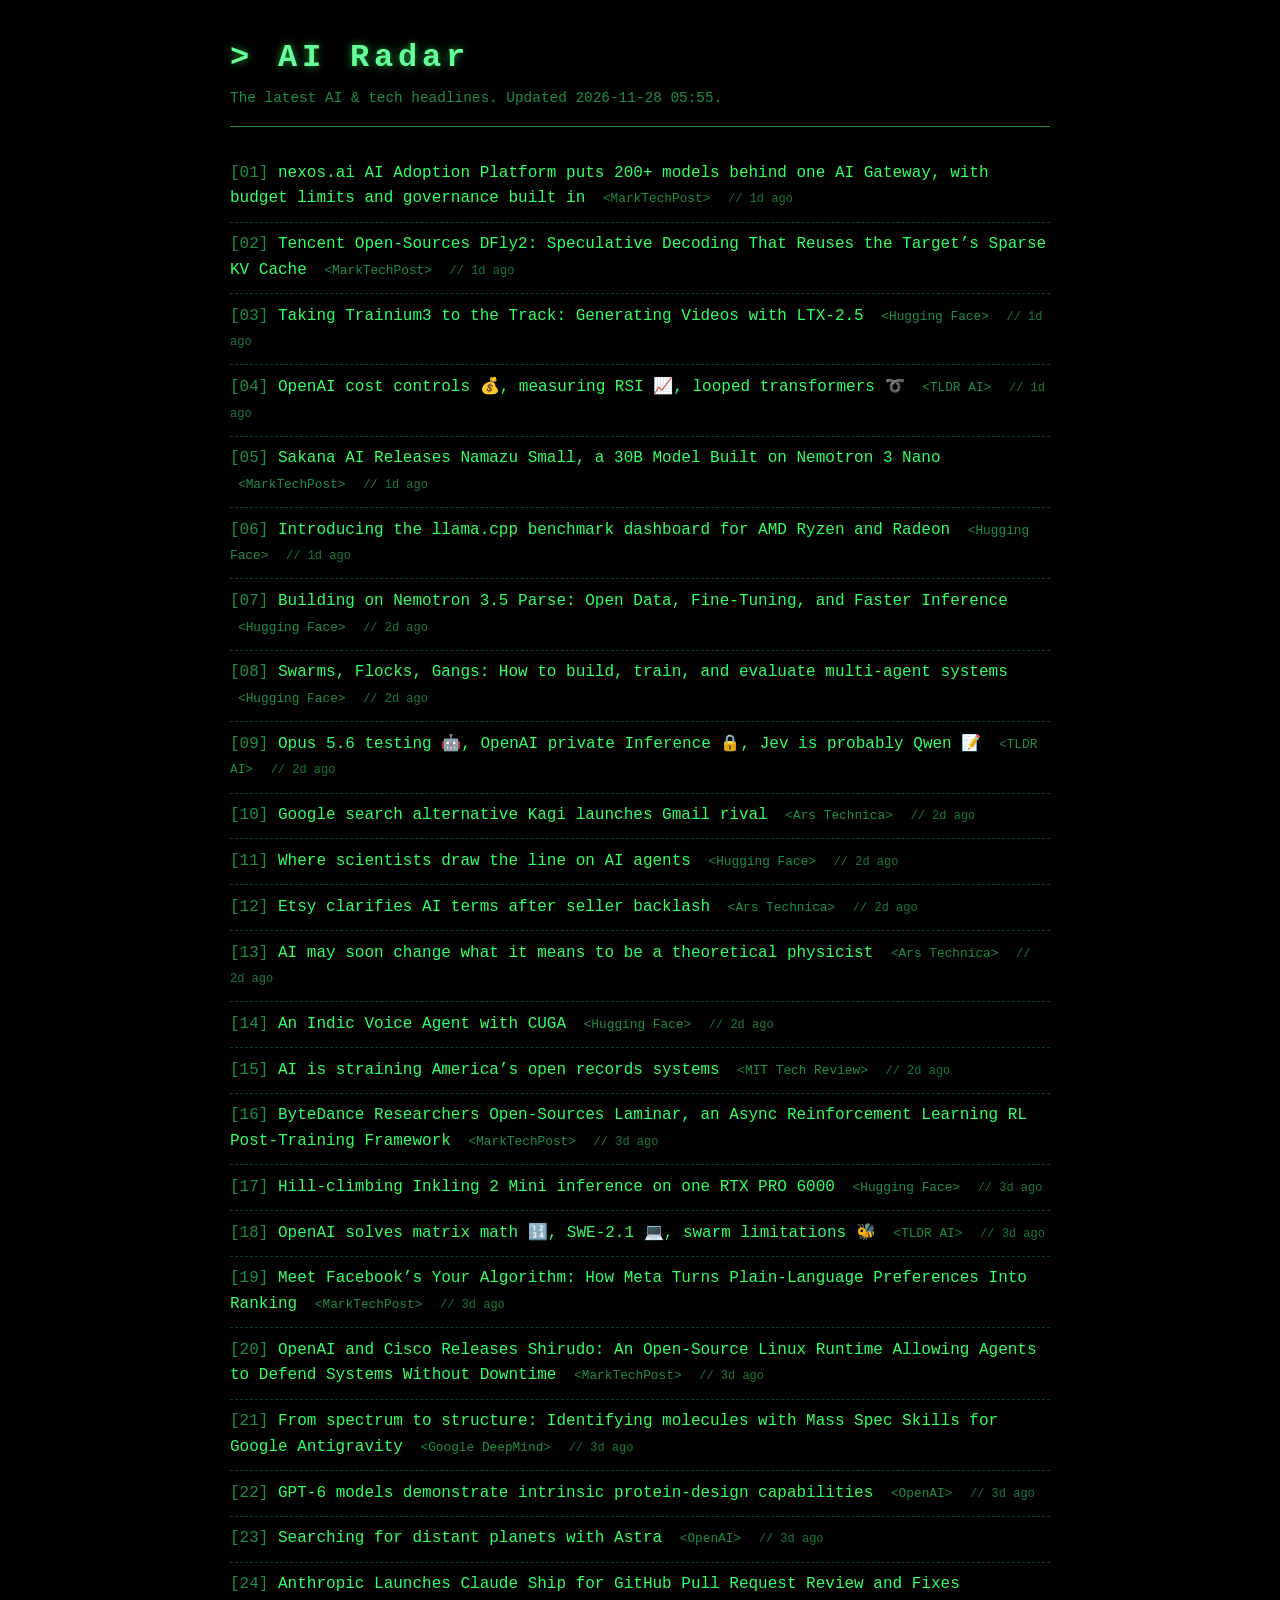
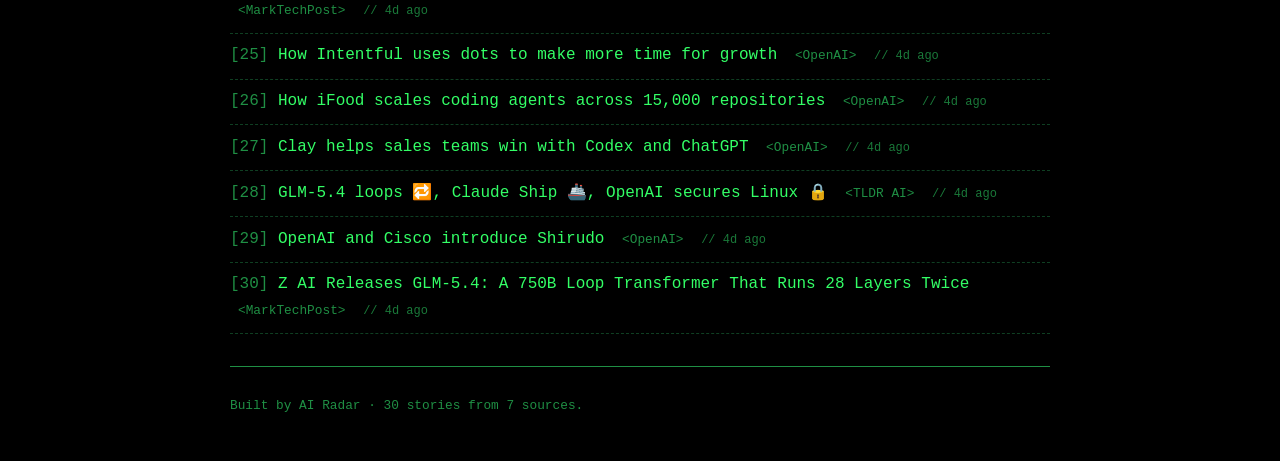
<file: docs/index.html>
<!DOCTYPE html>
<html lang="en">
<head>
  <meta charset="utf-8">
  <meta name="viewport" content="width=device-width, initial-scale=1">
  <title>AI Radar</title>
  <link rel="stylesheet" href="style.css">
</head>
<body>
  <header>
    <h1>AI Radar</h1>
    <p class="subtitle">The latest AI &amp; tech headlines. Updated 2026-11-28 05:55.</p>
  </header>

  <main>
    <ol class="stories">
      
      <li>
        <a class="title" href="https://www.marktechpost.com/2026/11/26/nexos-ai-ai-gateway-200-models-governance/">nexos.ai AI Adoption Platform puts 200+ models behind one AI Gateway, with budget limits and governance built in</a>
        <span class="source">MarkTechPost</span>
        <span class="age">1d ago</span>
      </li>
      
      <li>
        <a class="title" href="https://www.marktechpost.com/2026/11/26/tencent-dfly2-speculative-decoding-sparse-models/">Tencent Open-Sources DFly2: Speculative Decoding That Reuses the Target’s Sparse KV Cache</a>
        <span class="source">MarkTechPost</span>
        <span class="age">1d ago</span>
      </li>
      
      <li>
        <a class="title" href="https://huggingface.co/blog/video-trainium3">Taking Trainium3 to the Track: Generating Videos with LTX-2.5</a>
        <span class="source">Hugging Face</span>
        <span class="age">1d ago</span>
      </li>
      
      <li>
        <a class="title" href="https://tldr.tech/ai/2026-11-27">OpenAI cost controls 💰, measuring RSI 📈, looped transformers ➰</a>
        <span class="source">TLDR AI</span>
        <span class="age">1d ago</span>
      </li>
      
      <li>
        <a class="title" href="https://www.marktechpost.com/2026/11/26/sakana-ai-namazu-small-30b-nemotron-3-nano/">Sakana AI Releases Namazu Small, a 30B Model Built on Nemotron 3 Nano</a>
        <span class="source">MarkTechPost</span>
        <span class="age">1d ago</span>
      </li>
      
      <li>
        <a class="title" href="https://huggingface.co/blog/ggml-org/llamacpp-amd-bench">Introducing the llama.cpp benchmark dashboard for AMD Ryzen and Radeon</a>
        <span class="source">Hugging Face</span>
        <span class="age">1d ago</span>
      </li>
      
      <li>
        <a class="title" href="https://huggingface.co/blog/nvidia/building-on-nemotron-35-parse-open-data-fine-tunin">Building on Nemotron 3.5 Parse: Open Data, Fine-Tuning, and Faster Inference</a>
        <span class="source">Hugging Face</span>
        <span class="age">2d ago</span>
      </li>
      
      <li>
        <a class="title" href="https://huggingface.co/blog/training-swarms">Swarms, Flocks, Gangs: How to build, train, and evaluate multi-agent systems</a>
        <span class="source">Hugging Face</span>
        <span class="age">2d ago</span>
      </li>
      
      <li>
        <a class="title" href="https://tldr.tech/ai/2026-11-26">Opus 5.6 testing 🤖, OpenAI private Inference 🔒, Jev is probably Qwen 📝</a>
        <span class="source">TLDR AI</span>
        <span class="age">2d ago</span>
      </li>
      
      <li>
        <a class="title" href="https://arstechnica.com/gadgets/2026/11/google-search-alternative-kagi-launches-gmail-rival/">Google search alternative Kagi launches Gmail rival</a>
        <span class="source">Ars Technica</span>
        <span class="age">2d ago</span>
      </li>
      
      <li>
        <a class="title" href="https://huggingface.co/blog/allenai/where-scientists-draw-the-line-on-ai-agents">Where scientists draw the line on AI agents</a>
        <span class="source">Hugging Face</span>
        <span class="age">2d ago</span>
      </li>
      
      <li>
        <a class="title" href="https://arstechnica.com/tech-policy/2026/11/etsy-clarifies-ai-terms-after-seller-backlash/">Etsy clarifies AI terms after seller backlash</a>
        <span class="source">Ars Technica</span>
        <span class="age">2d ago</span>
      </li>
      
      <li>
        <a class="title" href="https://arstechnica.com/ai/2026/11/ai-can-do-the-calculations-physicists-are-figuring-out-what-comes-next/">AI may soon change what it means to be a theoretical physicist</a>
        <span class="source">Ars Technica</span>
        <span class="age">2d ago</span>
      </li>
      
      <li>
        <a class="title" href="https://huggingface.co/blog/ibm-research/an-indic-voice-agent-with-cuga">An Indic Voice Agent with CUGA</a>
        <span class="source">Hugging Face</span>
        <span class="age">2d ago</span>
      </li>
      
      <li>
        <a class="title" href="https://www.technologyreview.com/2026/11/25/1149702/ai-is-straining-americas-open-records-systems/">AI is straining America’s open records systems</a>
        <span class="source">MIT Tech Review</span>
        <span class="age">2d ago</span>
      </li>
      
      <li>
        <a class="title" href="https://www.marktechpost.com/2026/11/24/bytedance-seed-laminar-async-rl-post-training-framework/">ByteDance Researchers Open-Sources Laminar, an Async Reinforcement Learning RL Post-Training Framework</a>
        <span class="source">MarkTechPost</span>
        <span class="age">3d ago</span>
      </li>
      
      <li>
        <a class="title" href="https://huggingface.co/blog/inkling-2-mini-inference-hillclimb">Hill-climbing Inkling 2 Mini inference on one RTX PRO 6000</a>
        <span class="source">Hugging Face</span>
        <span class="age">3d ago</span>
      </li>
      
      <li>
        <a class="title" href="https://tldr.tech/ai/2026-11-25">OpenAI solves matrix math 🔢, SWE-2.1 💻, swarm limitations 🐝</a>
        <span class="source">TLDR AI</span>
        <span class="age">3d ago</span>
      </li>
      
      <li>
        <a class="title" href="https://www.marktechpost.com/2026/11/24/meta-facebook-your-algorithm-llm-recommendations/">Meet Facebook’s Your Algorithm: How Meta Turns Plain-Language Preferences Into Ranking</a>
        <span class="source">MarkTechPost</span>
        <span class="age">3d ago</span>
      </li>
      
      <li>
        <a class="title" href="https://www.marktechpost.com/2026/11/24/openai-cisco-shirudo-ebpf-linux-runtime/">OpenAI and Cisco Releases Shirudo: An Open-Source Linux Runtime Allowing Agents to Defend Systems Without Downtime</a>
        <span class="source">MarkTechPost</span>
        <span class="age">3d ago</span>
      </li>
      
      <li>
        <a class="title" href="https://deepmind.google/blog/interpreting-mass-spectra-with-google-antigravity/">From spectrum to structure: Identifying molecules with Mass Spec Skills for Google Antigravity</a>
        <span class="source">Google DeepMind</span>
        <span class="age">3d ago</span>
      </li>
      
      <li>
        <a class="title" href="https://openai.com/index/gpt-6-models-demonstrate-intrinsic-protein-design-capabilities">GPT-6 models demonstrate intrinsic protein-design capabilities</a>
        <span class="source">OpenAI</span>
        <span class="age">3d ago</span>
      </li>
      
      <li>
        <a class="title" href="https://openai.com/index/searching-for-distant-planets-with-astra">Searching for distant planets with Astra</a>
        <span class="source">OpenAI</span>
        <span class="age">3d ago</span>
      </li>
      
      <li>
        <a class="title" href="https://www.marktechpost.com/2026/11/23/anthropic-claude-ship-pull-request-agents/">Anthropic Launches Claude Ship for GitHub Pull Request Review and Fixes</a>
        <span class="source">MarkTechPost</span>
        <span class="age">4d ago</span>
      </li>
      
      <li>
        <a class="title" href="https://openai.com/business/customer-stories/intentful-dots">How Intentful uses dots to make more time for growth</a>
        <span class="source">OpenAI</span>
        <span class="age">4d ago</span>
      </li>
      
      <li>
        <a class="title" href="https://openai.com/business/customer-stories/ifood">How iFood scales coding agents across 15,000 repositories</a>
        <span class="source">OpenAI</span>
        <span class="age">4d ago</span>
      </li>
      
      <li>
        <a class="title" href="https://openai.com/business/customer-stories/clay-plugins-openai">Clay helps sales teams win with Codex and ChatGPT</a>
        <span class="source">OpenAI</span>
        <span class="age">4d ago</span>
      </li>
      
      <li>
        <a class="title" href="https://tldr.tech/ai/2026-11-24">GLM-5.4 loops 🔁, Claude Ship 🚢, OpenAI secures Linux 🔒</a>
        <span class="source">TLDR AI</span>
        <span class="age">4d ago</span>
      </li>
      
      <li>
        <a class="title" href="https://openai.com/index/introducing-shirudo">OpenAI and Cisco introduce Shirudo</a>
        <span class="source">OpenAI</span>
        <span class="age">4d ago</span>
      </li>
      
      <li>
        <a class="title" href="https://www.marktechpost.com/2026/11/23/zai-glm-5-4-loop-transformer/">Z AI Releases GLM-5.4: A 750B Loop Transformer That Runs 28 Layers Twice</a>
        <span class="source">MarkTechPost</span>
        <span class="age">4d ago</span>
      </li>
      
    </ol>
  </main>

  <footer>
    <p>Built by AI Radar &middot; 30 stories from 7 sources.</p>
  </footer>
</body>
</html>
</file>
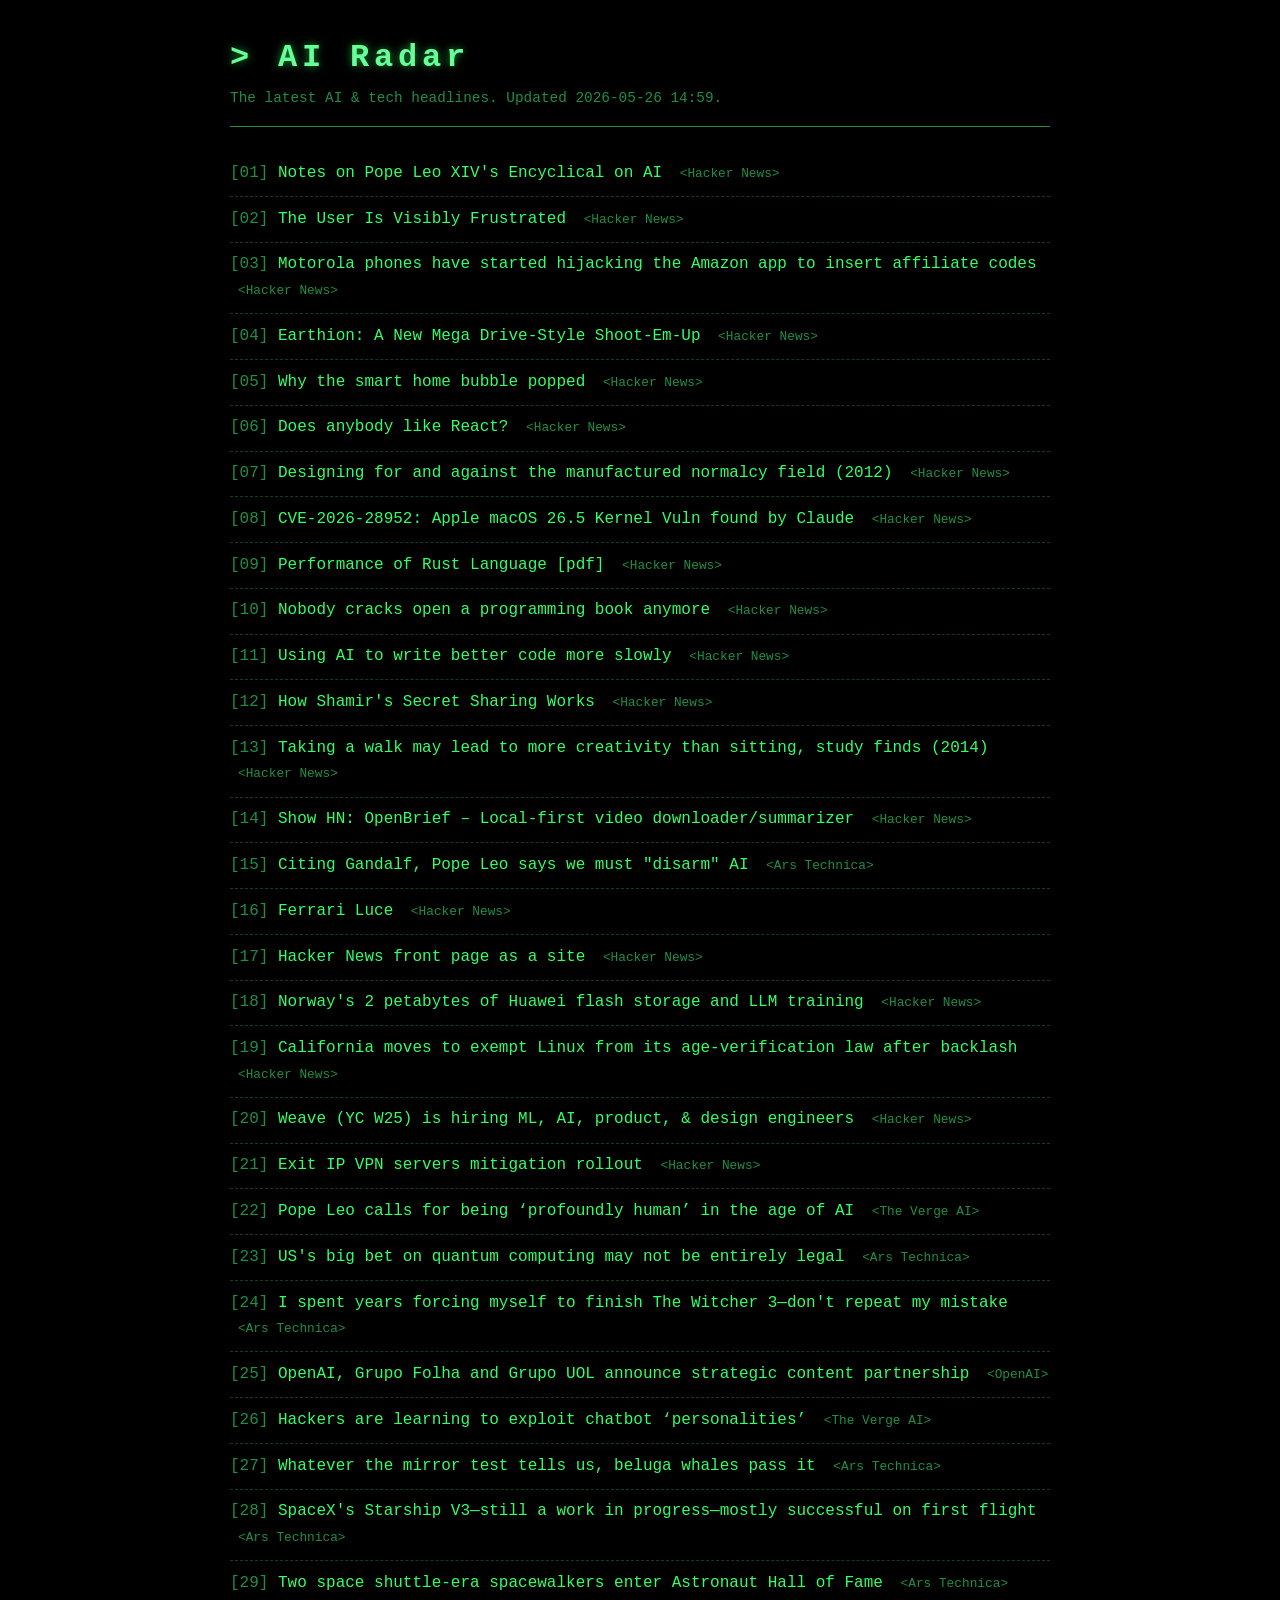
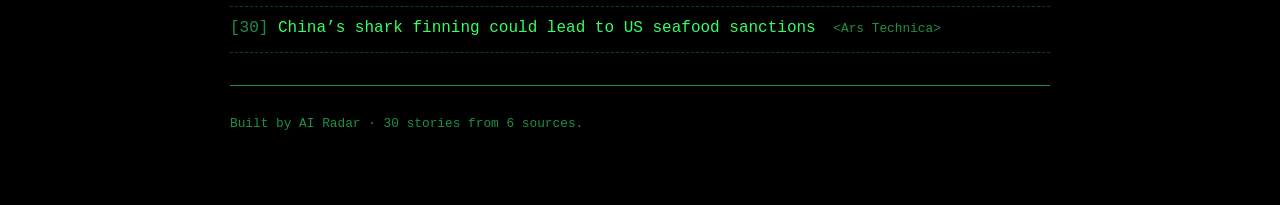
<file: public/index.html>
<!DOCTYPE html>
<html lang="en">
<head>
  <meta charset="utf-8">
  <meta name="viewport" content="width=device-width, initial-scale=1">
  <title>AI Radar</title>
  <link rel="stylesheet" href="style.css">
</head>
<body>
  <header>
    <h1>AI Radar</h1>
    <p class="subtitle">The latest AI &amp; tech headlines. Updated 2026-05-26 14:59.</p>
  </header>

  <main>
    <ol class="stories">
      
      <li>
        <a class="title" href="https://simonwillison.net/2026/May/25/encyclical-on-ai/">Notes on Pope Leo XIV's Encyclical on AI</a>
        <span class="source">Hacker News</span>
      </li>
      
      <li>
        <a class="title" href="https://pscanf.com/s/354/">The User Is Visibly Frustrated</a>
        <span class="source">Hacker News</span>
      </li>
      
      <li>
        <a class="title" href="https://9to5google.com/2026/05/25/motorola-amazon-app-hijacking-behavior/">Motorola phones have started hijacking the Amazon app to insert affiliate codes</a>
        <span class="source">Hacker News</span>
      </li>
      
      <li>
        <a class="title" href="https://earthiongame.com/">Earthion: A New Mega Drive-Style Shoot-Em-Up</a>
        <span class="source">Hacker News</span>
      </li>
      
      <li>
        <a class="title" href="https://hackaday.com/2026/05/21/why-the-smart-home-bubble-popped/">Why the smart home bubble popped</a>
        <span class="source">Hacker News</span>
      </li>
      
      <li>
        <a class="title" href="https://jsx.lol">Does anybody like React?</a>
        <span class="source">Hacker News</span>
      </li>
      
      <li>
        <a class="title" href="https://www.urbanhonking.com/ideasfordozens/2012/06/24/designing-for-and-against-the-manufactured-normalcy-field/index.html">Designing for and against the manufactured normalcy field (2012)</a>
        <span class="source">Hacker News</span>
      </li>
      
      <li>
        <a class="title" href="https://support.apple.com/en-us/127115">CVE-2026-28952: Apple macOS 26.5 Kernel Vuln found by Claude</a>
        <span class="source">Hacker News</span>
      </li>
      
      <li>
        <a class="title" href="https://github.com/yugr/rust-slides/">Performance of Rust Language [pdf]</a>
        <span class="source">Hacker News</span>
      </li>
      
      <li>
        <a class="title" href="https://unix.foo/posts/nobody-cracks-open-a-programming-book/">Nobody cracks open a programming book anymore</a>
        <span class="source">Hacker News</span>
      </li>
      
      <li>
        <a class="title" href="https://nolanlawson.com/2026/05/25/using-ai-to-write-better-code-more-slowly/">Using AI to write better code more slowly</a>
        <span class="source">Hacker News</span>
      </li>
      
      <li>
        <a class="title" href="https://ente.com/blog/how-shamirs-secret-sharing-works/">How Shamir's Secret Sharing Works</a>
        <span class="source">Hacker News</span>
      </li>
      
      <li>
        <a class="title" href="https://www.apa.org/news/press/releases/2014/04/creativity-walk">Taking a walk may lead to more creativity than sitting, study finds (2014)</a>
        <span class="source">Hacker News</span>
      </li>
      
      <li>
        <a class="title" href="https://github.com/tantara/openbrief">Show HN: OpenBrief – Local-first video downloader/summarizer</a>
        <span class="source">Hacker News</span>
      </li>
      
      <li>
        <a class="title" href="https://arstechnica.com/tech-policy/2026/05/citing-gandalf-pope-leo-says-we-must-disarm-ai/">Citing Gandalf, Pope Leo says we must "disarm" AI</a>
        <span class="source">Ars Technica</span>
      </li>
      
      <li>
        <a class="title" href="https://www.ferrari.com/en-EN/auto/ferrari-luce">Ferrari Luce</a>
        <span class="source">Hacker News</span>
      </li>
      
      <li>
        <a class="title" href="https://thefrontpage.dev/">Hacker News front page as a site</a>
        <span class="source">Hacker News</span>
      </li>
      
      <li>
        <a class="title" href="https://www.blocksandfiles.com/flash/2026/05/22/norways-2-petabytes-of-huawei-flash-storage-and-llm-training/5244910">Norway's 2 petabytes of Huawei flash storage and LLM training</a>
        <span class="source">Hacker News</span>
      </li>
      
      <li>
        <a class="title" href="https://www.tomshardware.com/software/linux/[base64]">California moves to exempt Linux from its age-verification law after backlash</a>
        <span class="source">Hacker News</span>
      </li>
      
      <li>
        <a class="title" href="https://jobs.ashbyhq.com/workweave">Weave (YC W25) is hiring ML, AI, product, & design engineers</a>
        <span class="source">Hacker News</span>
      </li>
      
      <li>
        <a class="title" href="https://mullvad.net/en/help/exit-ip-vpn-servers-mitigation-rollout">Exit IP VPN servers mitigation rollout</a>
        <span class="source">Hacker News</span>
      </li>
      
      <li>
        <a class="title" href="https://www.theverge.com/news/936945/pope-leo-letter-encyclical-ai-anthropic-labor-warfare">Pope Leo calls for being ‘profoundly human’ in the age of AI</a>
        <span class="source">The Verge AI</span>
      </li>
      
      <li>
        <a class="title" href="https://arstechnica.com/tech-policy/2026/05/uss-big-bet-on-quantum-computing-may-not-be-entirely-legal/">US's big bet on quantum computing may not be entirely legal</a>
        <span class="source">Ars Technica</span>
      </li>
      
      <li>
        <a class="title" href="https://arstechnica.com/gaming/2026/05/the-witcher-3-is-a-good-game-but-that-doesnt-mean-you-have-to-like-it/">I spent years forcing myself to finish The Witcher 3—don't repeat my mistake</a>
        <span class="source">Ars Technica</span>
      </li>
      
      <li>
        <a class="title" href="https://openai.com/index/grupo-folha-grupo-uol-partnership">OpenAI, Grupo Folha and Grupo UOL announce strategic content partnership</a>
        <span class="source">OpenAI</span>
      </li>
      
      <li>
        <a class="title" href="https://www.theverge.com/column/935545/hackers-ai-chatbots">Hackers are learning to exploit chatbot &#8216;personalities&#8217;</a>
        <span class="source">The Verge AI</span>
      </li>
      
      <li>
        <a class="title" href="https://arstechnica.com/science/2026/05/belugas-may-pass-the-mirror-test-but-does-the-mirror-test-still-pass/">Whatever the mirror test tells us, beluga whales pass it</a>
        <span class="source">Ars Technica</span>
      </li>
      
      <li>
        <a class="title" href="https://arstechnica.com/space/2026/05/spacexs-starship-v3-still-a-work-in-progress-mostly-successful-on-first-flight/">SpaceX's Starship V3—still a work in progress—mostly successful on first flight</a>
        <span class="source">Ars Technica</span>
      </li>
      
      <li>
        <a class="title" href="https://arstechnica.com/space/2026/05/two-space-shuttle-era-spacewalkers-enter-astronaut-hall-of-fame/">Two space shuttle-era spacewalkers enter Astronaut Hall of Fame</a>
        <span class="source">Ars Technica</span>
      </li>
      
      <li>
        <a class="title" href="https://arstechnica.com/tech-policy/2026/05/chinas-shark-finning-could-lead-to-us-seafood-sanctions/">China’s shark finning could lead to US seafood sanctions</a>
        <span class="source">Ars Technica</span>
      </li>
      
    </ol>
  </main>

  <footer>
    <p>Built by AI Radar &middot; 30 stories from 6 sources.</p>
  </footer>
</body>
</html>
</file>
<file: docs/style.css>
/* ===== AI Radar — "Matrix Terminal" theme ===== */

/* Whole page: black background, phosphor-green monospace text */
body {
  background: #000000;
  color: #33ff66;
  font-family: "SF Mono", "Menlo", "Consolas", monospace;
  line-height: 1.6;
  max-width: 820px;
  margin: 0 auto;          /* center the page */
  padding: 2rem 1.5rem;
}

/* ===== Header ===== */
header {
  border-bottom: 1px solid #1f8f44;
  padding-bottom: 1rem;
  margin-bottom: 1.5rem;
}

h1 {
  color: #66ff99;
  font-size: 2rem;
  letter-spacing: 0.15em;
  margin: 0;
  text-shadow: 0 0 8px rgba(51, 255, 102, 0.6);  /* soft green glow */
}

h1::before { content: "> "; }   /* terminal prompt before the title */

.subtitle {
  color: #1f8f44;
  margin: 0.25rem 0 0;
  font-size: 0.9rem;
}

/* ===== Story list ===== */
ol.stories {
  list-style: none;          /* drop the browser's default numbers */
  counter-reset: story;      /* start our own counter at 0 */
  padding: 0;
}

ol.stories li {
  counter-increment: story;  /* +1 each item */
  padding: 0.6rem 0;
  border-bottom: 1px dashed #0f3f22;
}

/* Render our own [01], [02] ... number before each item */
ol.stories li::before {
  content: "[" counter(story, decimal-leading-zero) "] ";
  color: #1f8f44;
}

a.title {
  color: #33ff66;
  text-decoration: none;
}

a.title:hover {
  color: #66ff99;
  text-shadow: 0 0 6px rgba(102, 255, 153, 0.8);
}

.source {
  color: #1f8f44;
  font-size: 0.8rem;
  margin-left: 0.5rem;
}

.source::before { content: "<"; }
.source::after  { content: ">"; }

/* Relative publish time, e.g. "3h ago" */
.age {
  color: #1f8f44;
  font-size: 0.75rem;
  margin-left: 0.5rem;
  opacity: 0.85;
}

.age::before { content: "// "; }

/* ===== Footer ===== */
footer {
  margin-top: 2rem;
  padding-top: 1rem;
  border-top: 1px solid #1f8f44;
  color: #1f8f44;
  font-size: 0.8rem;
}
</file>
<file: public/style.css>
/* ===== AI Radar — "Matrix Terminal" theme ===== */

/* Whole page: black background, phosphor-green monospace text */
body {
  background: #000000;
  color: #33ff66;
  font-family: "SF Mono", "Menlo", "Consolas", monospace;
  line-height: 1.6;
  max-width: 820px;
  margin: 0 auto;          /* center the page */
  padding: 2rem 1.5rem;
}

/* ===== Header ===== */
header {
  border-bottom: 1px solid #1f8f44;
  padding-bottom: 1rem;
  margin-bottom: 1.5rem;
}

h1 {
  color: #66ff99;
  font-size: 2rem;
  letter-spacing: 0.15em;
  margin: 0;
  text-shadow: 0 0 8px rgba(51, 255, 102, 0.6);  /* soft green glow */
}

h1::before { content: "> "; }   /* terminal prompt before the title */

.subtitle {
  color: #1f8f44;
  margin: 0.25rem 0 0;
  font-size: 0.9rem;
}

/* ===== Story list ===== */
ol.stories {
  list-style: none;          /* drop the browser's default numbers */
  counter-reset: story;      /* start our own counter at 0 */
  padding: 0;
}

ol.stories li {
  counter-increment: story;  /* +1 each item */
  padding: 0.6rem 0;
  border-bottom: 1px dashed #0f3f22;
}

/* Render our own [01], [02] ... number before each item */
ol.stories li::before {
  content: "[" counter(story, decimal-leading-zero) "] ";
  color: #1f8f44;
}

a.title {
  color: #33ff66;
  text-decoration: none;
}

a.title:hover {
  color: #66ff99;
  text-shadow: 0 0 6px rgba(102, 255, 153, 0.8);
}

.source {
  color: #1f8f44;
  font-size: 0.8rem;
  margin-left: 0.5rem;
}

.source::before { content: "<"; }
.source::after  { content: ">"; }

/* ===== Footer ===== */
footer {
  margin-top: 2rem;
  padding-top: 1rem;
  border-top: 1px solid #1f8f44;
  color: #1f8f44;
  font-size: 0.8rem;
}
</file>
